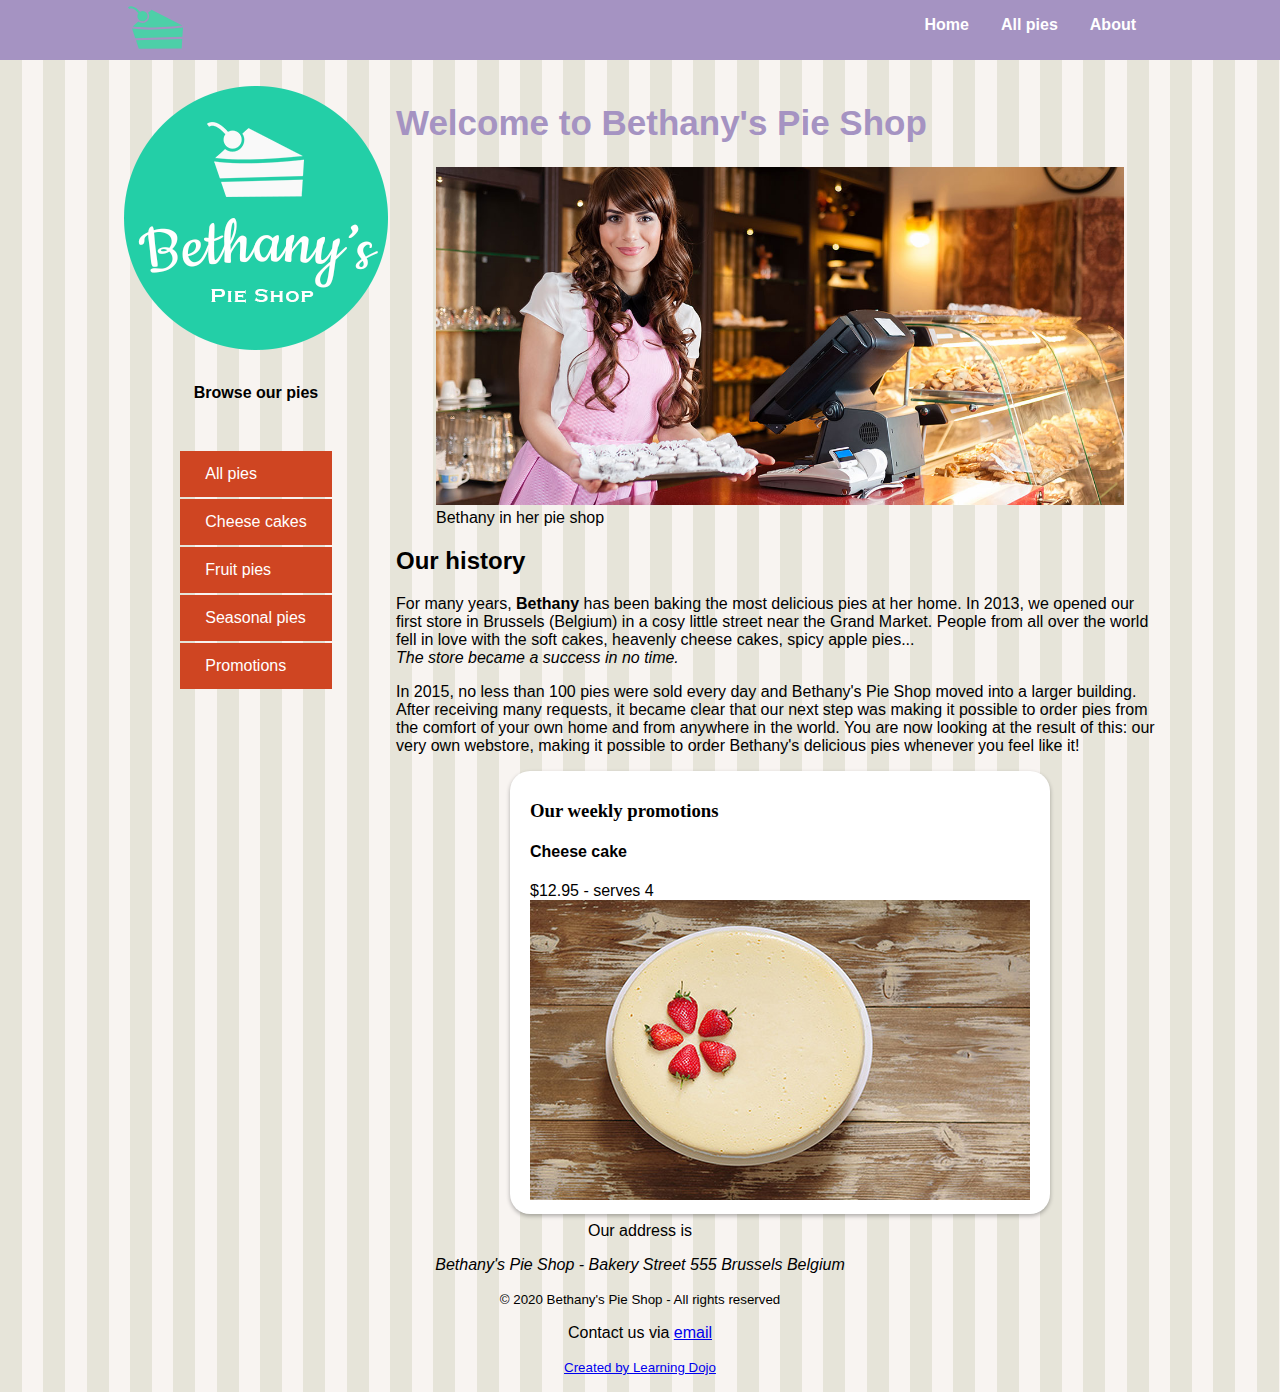
<file: index.html>
<!DOCTYPE html>
<html>

<head>
    <meta charset="utf-8">
    <title>Welcome to Bethany's Pie Shop!</title>
    <meta name="author" content="Bethany's Pie Shop">
    <meta name="description" content="Store front for Bethany's Pie Shop">
    <meta name="viewport" content="width=device-width, initial-scale=1">
    <link rel="icon" type="image/png" href="favicon.png">
    <link rel="stylesheet" type="text/css" href="css/styles.css">
</head>

<body>
    <header id="mainheader">
        <nav>
            <ul>
                <li><img src="images/cake.svg" height="55" /></li>
                    <li><a href="index.html">Home</a></li>
                    <li><a href="pages/pieoverview.html">All pies</a></li>
                    <li><a href="pages/about.html">About</a></li>
            </ul>
        </nav>
    </header>
    <div class="mainContent">
        <aside class="leftmenu">
            <a href="index.html"><img src="images/bethanylogo.png" /></a>
            <header>
                <h4 style="text-align: center;">Browse our pies</h4>
            </header>
            <ul>
                <a href="pages/pieoverview.html"><li>All pies</li></a>
                <a href="pages/cheesecakes.html"><li>Cheese cakes</li></a>
                <a href="pages/fruitpies.html"><li>Fruit pies</li></a>
                <a href="pages/seasonalpies.html"><li>Seasonal pies</li></a>
                <a href="#promos"><li>Promotions</li></a>
            </ul>
        </aside>
        <main class="main">
            <article>
                <header>
                    <h1 class="pageTitle">Welcome to Bethany's Pie Shop</h1>
                </header>
                <figure>
                    <img src="images/bethany-fullsize.jpg" width="100%" alt="Bethany in her pie shop" />
                    <figcaption>Bethany in her pie shop</figcaption>
                </figure>
                <h2>Our history</h2>
                <p>For many years, <b>Bethany</b> has been baking the most delicious pies at her home. In 2013, we opened our first store in Brussels (Belgium) in a cosy little street near the Grand Market. People from all over the world fell in love with the soft cakes, heavenly cheese cakes, spicy apple pies...<i><br>The store became a success in no time.</i></p>
                <p>In 2015, no less than 100 pies were sold every day and Bethany's Pie Shop moved into a larger building. After receiving many requests, it became clear that our next step was making it possible to order pies from the comfort of your own home and from anywhere in the world. You are now looking at the result of this: our very own webstore, making it possible to order Bethany's delicious pies whenever you feel like it!</p>
            </article>

            <section id="promos">
                <h3 style="font-family:verdana;">Our weekly promotions</h3>
                <h4>Cheese cake</h4>
                $12.95 - serves 4<br>
                <img src="images/products/cheesecakesmall.jpg" alt="Cheese cak with strawberry" />
            </section>
        </main>

    </div>
    <footer>
        <p>Our address is</p>
        <address>Bethany's Pie Shop - Bakery Street 555 Brussels Belgium</address>
        <p><small>&copy; 2020 Bethany's Pie Shop - All rights reserved</small></p>
        <p>Contact us via <a href="mailto:info@bethanyspieshop.com">email</a></p>
        <p><small><a href="https://www.learningdojo.net">Created by Learning Dojo</a></small></p>
    </footer>
</body>

</html>
</file>
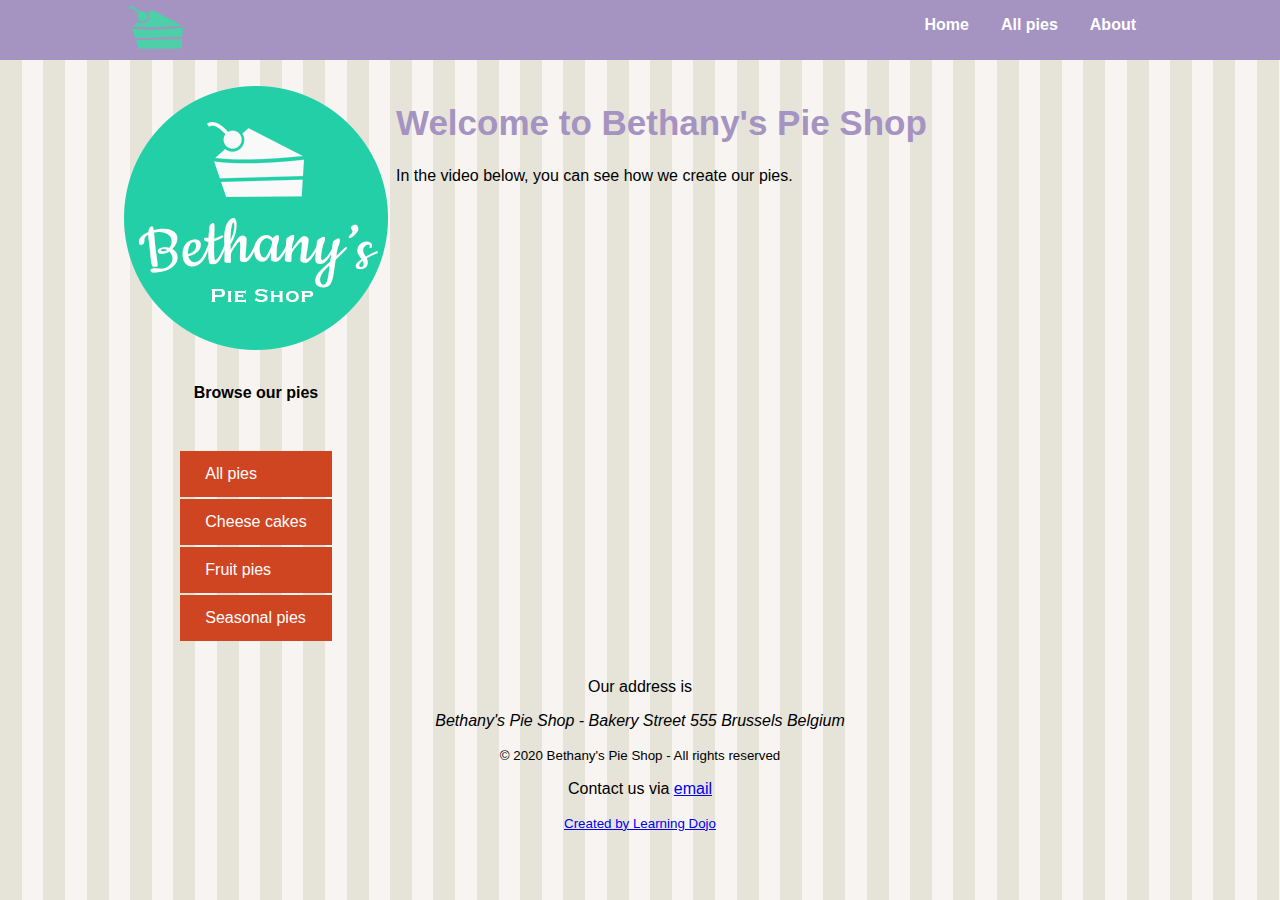
<file: pages/about.html>
<!DOCTYPE html>
<html>

<head>
    <meta charset="utf-8">
    <title>Welcome to Bethany's Pie Shop!</title>
    <meta name="author" content="Bethany's Pie Shop">
    <meta name="description" content="Store front for Bethany's Pie Shop">
    <meta name="viewport" content="width=device-width, initial-scale=1">
    <link rel="icon" type="image/png" href="favicon.png">
    <link rel="stylesheet" type="text/css" href="../css/styles.css">
</head>

<body>
    <header id="mainheader">
        <nav>
            <ul>
                <li><img src="../images/cake.svg" height="55" /></li>
                <li><a href="../index.html">Home</a></li>
                <li><a href="pieoverview.html">All pies</a></li>
                <li><a href="about.html">About</a></li>
            </ul>
        </nav>
    </header>
    <div class="mainContent">
        <aside class="leftmenu">
            <a href="index.html"><img src="../images/bethanylogo.png" /></a>

            <header>
                <h4 style="text-align: center;">Browse our pies</h4>
            </header>
            <ul>
                <a href="pieoverview.html"><li>All pies</li></a>
                <a href="cheesecakes.html"><li>Cheese cakes</li></a>
                <a href="fruitpies.html"><li>Fruit pies</li></a>
                <a href="seasonalpies.html"><li>Seasonal pies</li></a>
            </ul>
        </aside>
        <main class="main">
            <article>
                <header>
                    <h1 class="pageTitle">Welcome to Bethany's Pie Shop</h1>
                </header>
                
                <p>In the video below, you can see how we create our pies.</p>
                <div class="container">
                    <iframe class="video" src="https://www.youtube.com/embed/rmMwNp_k36I" frameborder="0" allow="accelerometer; autoplay; encrypted-media; gyroscope; picture-in-picture" allowfullscreen></iframe>
                </div>
                
            </article>
        </main>

    </div>
    <footer>
        <p>Our address is</p>
        <address>Bethany's Pie Shop - Bakery Street 555 Brussels Belgium</address>
        <p><small>&copy; 2020 Bethany's Pie Shop - All rights reserved</small></p>
        <p>Contact us via <a href="mailto:info@bethanyspieshop.com">email</a></p>
        <p><small><a href="https://www.learningdojo.net">Created by Learning Dojo</a></small></p>
    </footer>
</body>

</html>
</file>
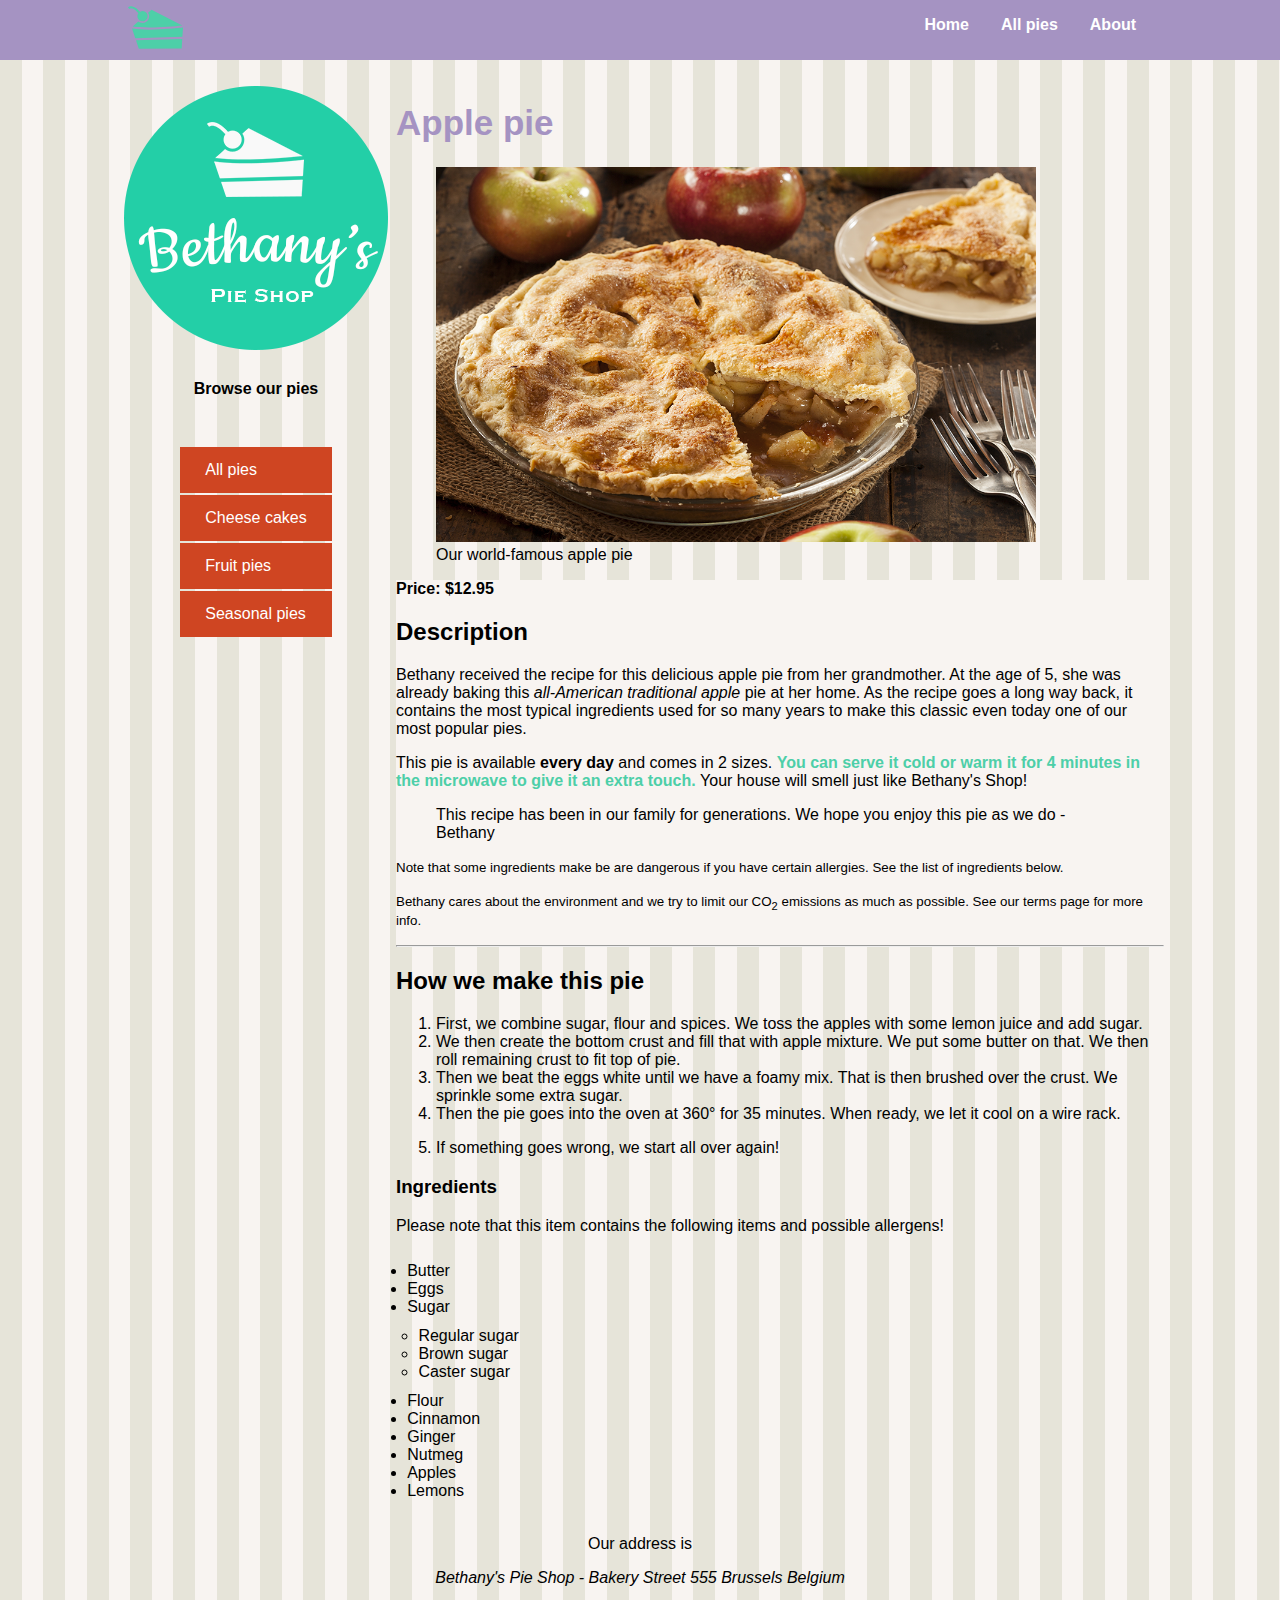
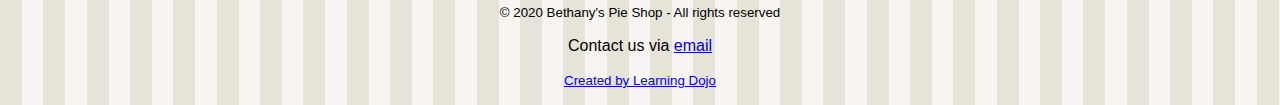
<file: pages/applepie.html>
<!DOCTYPE html>
<html>

<head>
    <meta charset="utf-8">
    <title>Welcome to Bethany's Pie Shop!</title>
    <meta name="author" content="Bethany's Pie Shop">
    <meta name="description" content="Store front for Bethany's Pie Shop">
    <meta name="viewport" content="width=device-width, initial-scale=1">
    <link rel="icon" type="image/png" href="favicon.png">
    <link rel="stylesheet" type="text/css" href="../css/styles.css">
</head>

<body>
    <header id="mainheader">
        <nav>
            <ul>
                <li><img src="../images/cake.svg" height="55" /></li>
                <li><a href="../index.html">Home</a></li>
                <li><a href="pieoverview.html">All pies</a></li>
                <li><a href="about.html">About</a></li>
            </ul>
        </nav>
    </header>
    <div class="mainContent">
        <aside class="leftmenu">
            <img src="../images/bethanylogo.png" />

            <header>
                <h4 style="text-align: center;">Browse our pies</h4>
            </header>
            <ul>
                <a href="pieoverview.html"><li>All pies</li></a>
                <a href="cheesecakes.html"><li>Cheese cakes</li></a>
                <a href="fruitpies.html"><li>Fruit pies</li></a>
                <a href="seasonalpies.html"><li>Seasonal pies</li></a>
            </ul>
        </aside>
        <main class="main">
            <article>
                <header>
                    <h1 class="pageTitle">Apple pie</h1>
                </header>
                <figure>
                    <a href="images/products/applepie.jpg"><img src="../images/products/applepie.jpg" width="600"
                            alt="Apple pie" /></a>
                    <figcaption>Our world-famous apple pie</figcaption>
                </figure>
                <div style="background-color:#f8f4f1;">
                    <strong>Price: $12.95</strong>
                    <h2>Description</h2>
                    <p>Bethany received the recipe for this delicious apple pie from her grandmother. At the age of 5, she was already baking this <em>all-American traditional apple</em> pie at her home. As the recipe goes a long way back, it contains the most typical ingredients used for so many years to make this classic even today one of our most popular pies.
                    </p>
                    <p>This pie is available <strong>every day</strong> and comes in 2 sizes. <span style="color:#4dcfa8; font-weight:bold ;">You can serve it cold or warm it for 4 minutes in the microwave to give it an extra touch. </span>Your house will smell just like Bethany's Shop!</p>
                    <p>
                        <blockquote>This recipe has been in our family for generations. We hope you enjoy this pie as we do - Bethany</blockquote>
                    </p>
                    <p><small>Note that some ingredients make be are dangerous if you have certain allergies. See the list of ingredients below.</small></p>
                    <p><small>Bethany cares about the environment and we try to limit our CO<sub>2</sub> emissions as much as possible. See our terms page for more info.</small></p>
                    <hr>
                </div>

                <h2>How we make this pie</h2>
                <!-- <ol type="a"> -->
                <ol>
                    <li>First, we combine sugar, flour and spices. We toss the apples with some lemon juice and add sugar.
                    </li>
                    <li>We then create the bottom crust and fill that with apple mixture. We put some butter on that. We then roll remaining crust to fit top of pie.
                    </li>
                    <li>Then we beat the eggs white until we have a foamy mix. That is then brushed over the crust. We sprinkle some extra sugar.
                    </li>
                    <li>Then the pie goes into the oven at 360° for 35 minutes. When ready, we let it cool on a wire rack.</li>
                </ol>
                <ol start=5>
                    <li>If something goes wrong, we start all over again!</li>
                </ol>
                <h3>Ingredients</h3>
                <p>Please note that this item contains the following items and possible allergens!</p>
                <ul>
                    <li>Butter</li>
                    <li>Eggs</li>
                    <li>Sugar</li>
                    <ul>
                        <li>Regular sugar</li>
                        <li>Brown sugar</li>
                        <li>Caster sugar</li>
                    </ul>
                    <li>Flour</li>
                    <li>Cinnamon</li>
                    <li>Ginger</li>
                    <li>Nutmeg</li>
                    <li>Apples</li>
                    <li>Lemons</li>
                </ul>

        </main>

    </div>
    <footer>
        <p>Our address is</p>
        <address>Bethany's Pie Shop - Bakery Street 555 Brussels Belgium</address>
        <p><small>&copy; 2020 Bethany's Pie Shop - All rights reserved</small></p>
        <p>Contact us via <a href="mailto:info@bethanyspieshop.com">email</a></p>
        <p><small><a href="https://www.learningdojo.net">Created by Learning Dojo</a></small></p>
    </footer>
</body>

</html>
</file>
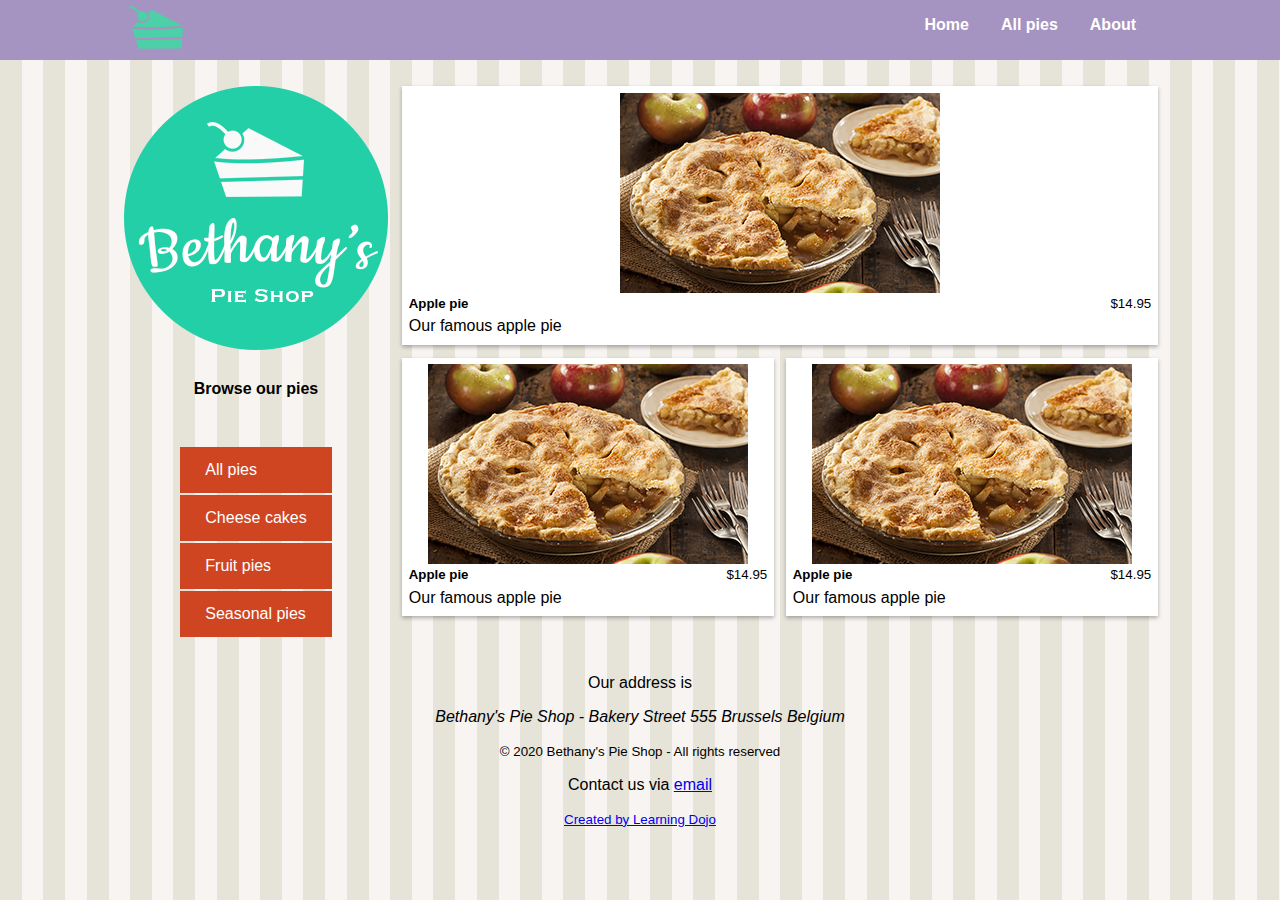
<file: pages/cheesecakes.html>
<!DOCTYPE html>
<html>

<head>
    <meta charset="utf-8">
    <title>Welcome to Bethany's Pie Shop!</title>
    <meta name="author" content="Bethany's Pie Shop">
    <meta name="description" content="Store front for Bethany's Pie Shop">
    <meta name="viewport" content="width=device-width, initial-scale=1">
    <link rel="icon" type="image/png" href="favicon.png">
    <link rel="stylesheet" type="text/css" href="../css/styles.css">
</head>

<body>
    <header id="mainheader">
        <nav>
            <ul>
                <li><img src="../images/cake.svg" height="55" /></li>
                <li><a href="../index.html">Home</a></li>
                <li><a href="pieoverview.html">All pies</a></li>
                <li><a href="about.html">About</a></li>
            </ul>
        </nav>
    </header>
    <div class="mainContent">
        <aside class="leftmenu">
            <img src="../images/bethanylogo.png" />

            <header>
                <h4 style="text-align: center;">Browse our pies</h4>
            </header>
            <ul>
                <a href="pieoverview.html"><li>All pies</li></a>
                <a href="cheesecakes.html"><li>Cheese cakes</li></a>
                <a href="fruitpies.html"><li>Fruit pies</li></a>
                <a href="seasonalpies.html"><li>Seasonal pies</li></a>
            </ul>
        </aside>
        <main class="pie-gallery">
            <div class="pie-card" style="flex-basis: 100%;">
                <img src="../images/products/applepiesmall.jpg">
                <div class="card-row">
                    <h5>Apple pie</h5>
                    <small>$14.95</small>
                </div>
                <p>Our famous apple pie</p>
            </div>
            <div class="pie-card">
                <img src="../images/products/applepiesmall.jpg">
                <div class="card-row">
                    <h5>Apple pie</h5>
                    <small>$14.95</small>
                </div>
                <p>Our famous apple pie</p>
            </div>
            <div class="pie-card">
                <img src="../images/products/applepiesmall.jpg">
                <div class="card-row">
                    <h5>Apple pie</h5>
                    <small>$14.95</small>
                </div>
                <p>Our famous apple pie</p>
            </div>
            <!-- <table border="1" style="width:100%;border: 1px solid black;border-collapse: collapse; padding: 20px;border-spacing: 5px;">
                <caption>
                    Our delicious selection of pies for you to enjoy!
                </caption>
                <thead>
                    <tr>
                        <th>Image</th>
                        <th>Pie name</th>
                        <th>Description</th>
                        <th>Price</th>
                    </tr>
                </thead>
                <tbody>
                    <tr>
                        <td><img src="../images/products/cheesecakesmall.jpg" width="100"></td>
                        <td>Cheese cake</td>
                        <td>Plain cheese cake. Plain pleasure.</td>
                        <td>$12.95</td>
                    </tr>
                    <tr>
                        <td><img src="../images/products/blueberrycheesecakesmall.jpg" width="100"></td>
                        <td>Blueberry cheese cake</td>
                        <td>You'll love it!</td>
                        <td>$17.95</td>
                    </tr>
                    <tr>
                        <td><img src="../images/products/strawberrycheesecakesmall.jpg" width="100"></td>
                        <td>Strawberry Cheese Cake</td>
                        <td>One of the best cheese cakes you'll ever find!</td>
                        <td>$18.95</td>
                    </tr>
                </tbody>
            </table> -->
        </main>

    </div>
    <footer>
        <p>Our address is</p>
        <address>Bethany's Pie Shop - Bakery Street 555 Brussels Belgium</address>
        <p><small>&copy; 2020 Bethany's Pie Shop - All rights reserved</small></p>
        <p>Contact us via <a href="mailto:info@bethanyspieshop.com">email</a></p>
        <p><small><a href="https://www.learningdojo.net">Created by Learning Dojo</a></small></p>
    </footer>
</body>

</html>
</file>
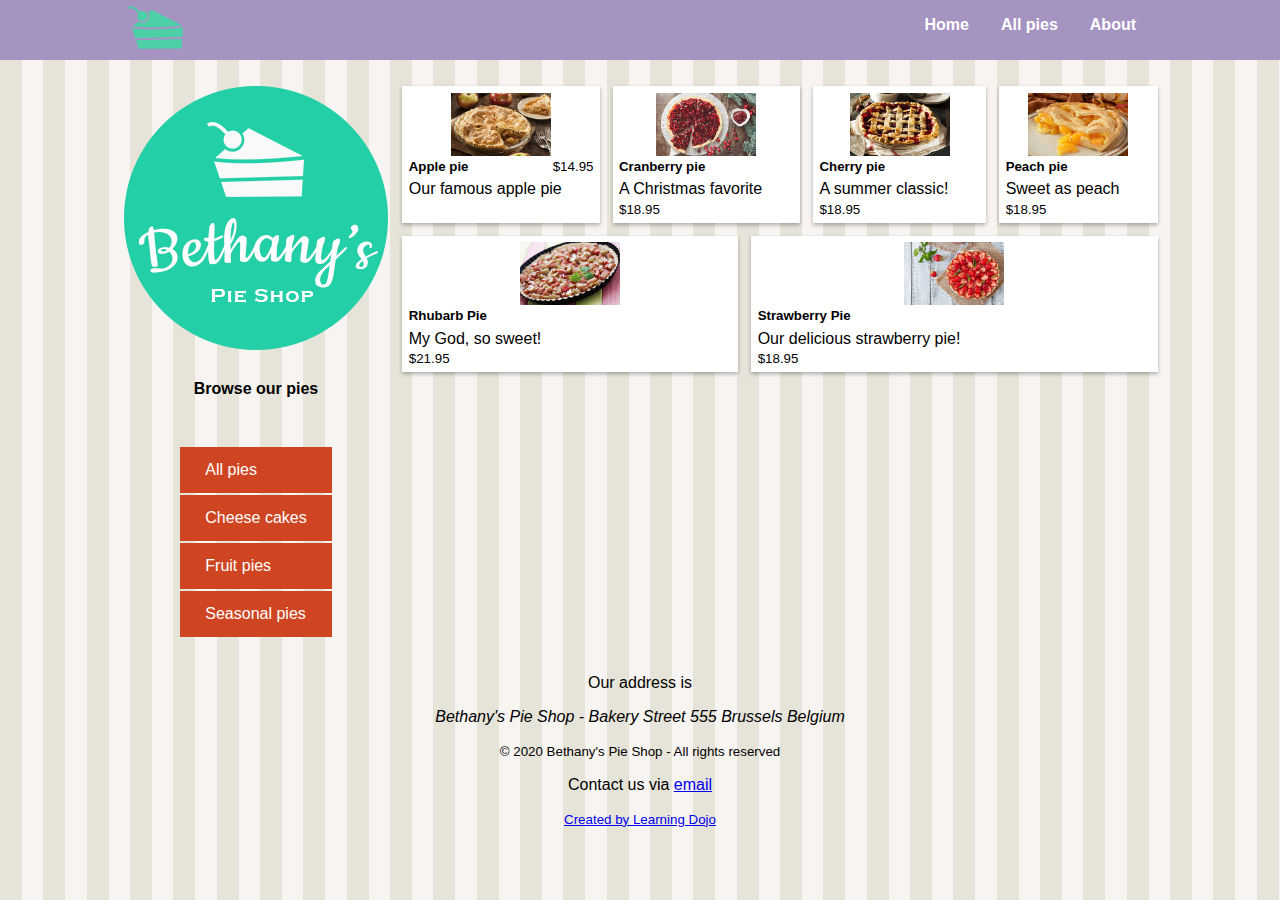
<file: pages/fruitpies.html>
<!DOCTYPE html>
<html>

<head>
    <meta charset="utf-8">
    <title>Welcome to Bethany's Pie Shop!</title>
    <meta name="author" content="Bethany's Pie Shop">
    <meta name="description" content="Store front for Bethany's Pie Shop">
    <meta name="viewport" content="width=device-width, initial-scale=1">
    <link rel="icon" type="image/png" href="favicon.png">
    <link rel="stylesheet" type="text/css" href="../css/styles.css">
</head>

<body>
    <header id="mainheader">
        <nav>
            <ul>
                <li><img src="../images/cake.svg" height="55" /></li>
                <li><a href="../index.html">Home</a></li>
                <li><a href="pieoverview.html">All pies</a></li>
                <li><a href="about.html">About</a></li>
            </ul>
        </nav>
    </header>
    <div class="mainContent">
        <aside class="leftmenu">
            <img src="../images/bethanylogo.png" />

            <header>
                <h4 style="text-align: center;">Browse our pies</h4>
            </header>
            <ul>
                <a href="pieoverview.html"><li>All pies</li></a>
                <a href="cheesecakes.html"><li>Cheese cakes</li></a>
                <a href="fruitpies.html"><li>Fruit pies</li></a>
                <a href="seasonalpies.html"><li>Seasonal pies</li></a>
            </ul>
        </aside>
        <main class="pie-gallery">
            <div class="pie-card">
                <img src="../images/products/applepiesmall.jpg" width="100" height="63">
                <div class="card-row">
                    <h5>Apple pie</h5>
                    <small>$14.95</small>
                </div>
                <p>Our famous apple pie</p>
            </div>
            <div class="pie-card">
                <img src="../images/products/cranberrypiesmall.jpg" width="100" height="63">
                <h5>Cranberry pie</h5>
                <p>A Christmas favorite</p>
                <small>$18.95</small>
            </div>
            <div class="pie-card">
                <img src="../images/products/cherrypiesmall.jpg" width="100" height="63">
                <h5>Cherry pie</h5>
                <p>A summer classic!</p>
                <small>$18.95</small>
            </div>
            <div class="pie-card">
                <img src="../images/products/peachpiesmall.jpg" width="100" height="63">
                <h5>Peach pie</h5>
                <p>Sweet as peach</p>
                <small>$18.95</small>
            </div>
            <div class="pie-card">
                <img src="../images/products/rhubarbpiesmall.jpg" width="100" height="63">
                <h5>Rhubarb Pie</h5>
                <p>My God, so sweet!</p>
                <small>$21.95</small>
            </div>
            <div class="pie-card">
                <img src="../images/products/strawberrypiesmall.jpg" width="100" height="63">
                <h5>Strawberry Pie</h5>
                <p>Our delicious strawberry pie!</p>
                <small>$18.95</small>
            </div>
        </main>

    </div>
    <footer>
        <p>Our address is</p>
        <address>Bethany's Pie Shop - Bakery Street 555 Brussels Belgium</address>
        <p><small>&copy; 2020 Bethany's Pie Shop - All rights reserved</small></p>
        <p>Contact us via <a href="mailto:info@bethanyspieshop.com">email</a></p>
        <p><small><a href="https://www.learningdojo.net">Created by Learning Dojo</a></small></p>
    </footer>
</body>

</html>
</file>
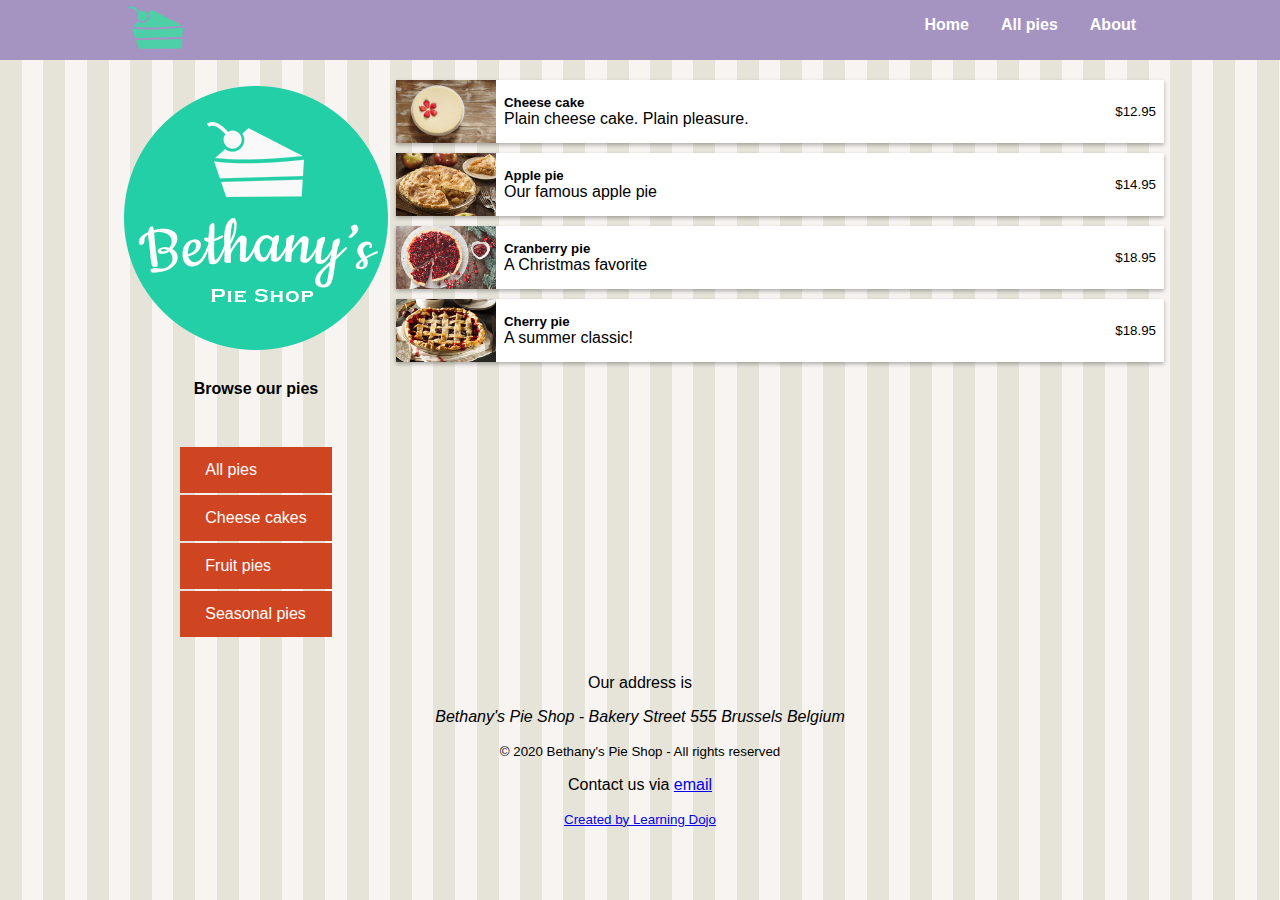
<file: pages/pieoverview.html>
<!DOCTYPE html>
<html>

<head>
    <meta charset="utf-8">
    <title>Welcome to Bethany's Pie Shop!</title>
    <meta name="author" content="Bethany's Pie Shop">
    <meta name="description" content="Store front for Bethany's Pie Shop">
    <meta name="viewport" content="width=device-width, initial-scale=1">
    <link rel="icon" type="image/png" href="favicon.png">
    <link rel="stylesheet" type="text/css" href="../css/styles.css">
</head>

<body>
    <header id="mainheader">
        <nav>
            <ul>
                <li><img src="../images/cake.svg" height="55" /></li>
                <li><a href="../index.html">Home</a></li>
                <li><a href="pieoverview.html">All pies</a></li>
                <li><a href="about.html">About</a></li>
            </ul>
        </nav>
    </header>
    <div class="mainContent">
        <aside class="leftmenu">
            <img src="../images/bethanylogo.png" />

            <header>
                <h4 style="text-align: center;">Browse our pies</h4>
            </header>
            <ul>
                <a href="pieoverview.html"><li>All pies</li></a>
                <a href="cheesecakes.html"><li>Cheese cakes</li></a>
                <a href="fruitpies.html"><li>Fruit pies</li></a>
                <a href="seasonalpies.html"><li>Seasonal pies</li></a>
            </ul>
        </aside>
        <main class="main">

            <div class="pie-row">
                <img src="../images/products/cheesecakesmall.jpg" width="100" height="63">
                <div>
                    <h5>Cheese cake</h5>
                    <p>Plain cheese cake. Plain pleasure.</p>
                </div>
                <small>$12.95</small>
            </div>
            <div class="pie-row">
                <img src="../images/products/applepiesmall.jpg" width="100" height="63">
                <div>
                    <h5>Apple pie</h5>
                    <p>Our famous apple pie</p>
                </div>
                <small>$14.95</small>
            </div>
            <div class="pie-row">
                <img src="../images/products/cranberrypiesmall.jpg" width="100" height="63">
                <div>
                    <h5>Cranberry pie</h5>
                    <p>A Christmas favorite</p>
                </div>
                <small>$18.95</small>
            </div>
            <div class="pie-row">
                <img src="../images/products/cherrypiesmall.jpg" width="100" height="63">
                <div>
                    <h5>Cherry pie</h5>
                    <p>A summer classic!</p>
                </div>
                <small>$18.95</small>
            </div>
        </main>

    </div>
    <footer>
        <p>Our address is</p>
        <address>Bethany's Pie Shop - Bakery Street 555 Brussels Belgium</address>
        <p><small>&copy; 2020 Bethany's Pie Shop - All rights reserved</small></p>
        <p>Contact us via <a href="mailto:info@bethanyspieshop.com">email</a></p>
        <p><small><a href="https://www.learningdojo.net">Created by Learning Dojo</a></small></p>
    </footer>
</body>

</html>
</file>
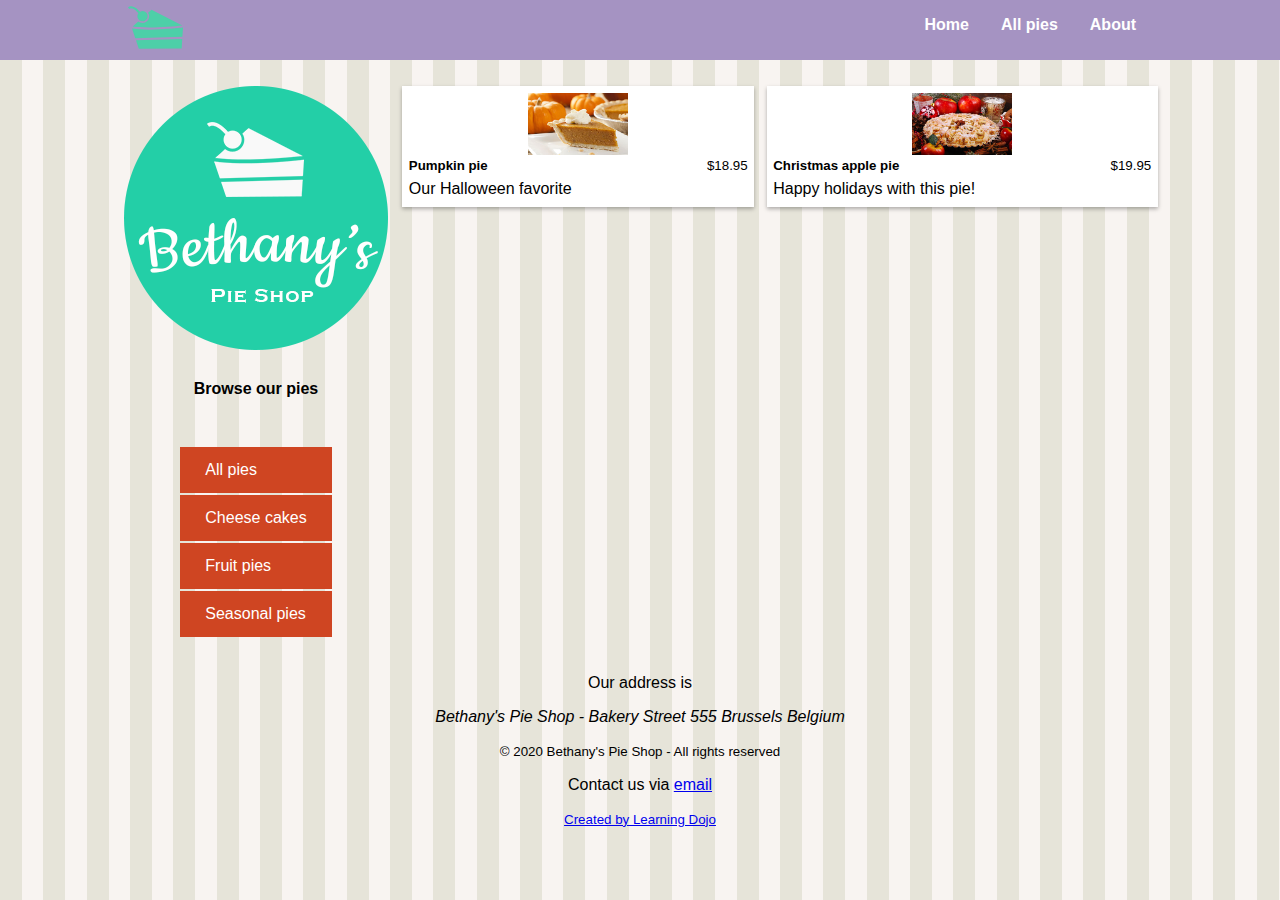
<file: pages/seasonalpies.html>
<!DOCTYPE html>
<html>

<head>
    <meta charset="utf-8">
    <title>Welcome to Bethany's Pie Shop!</title>
    <meta name="author" content="Bethany's Pie Shop">
    <meta name="description" content="Store front for Bethany's Pie Shop">
    <meta name="viewport" content="width=device-width, initial-scale=1">
    <link rel="icon" type="image/png" href="favicon.png">
    <link rel="stylesheet" type="text/css" href="../css/styles.css">
</head>

<body>
    <header id="mainheader">
        <nav>
            <ul>
                <li><img src="../images/cake.svg" height="55" /></li>
                <li><a href="../index.html">Home</a></li>
                <li><a href="pieoverview.html">All pies</a></li>
                <li><a href="about.html">About</a></li>
            </ul>
        </nav>
    </header>
    <div class="mainContent">
        <aside class="leftmenu">
            <img src="../images/bethanylogo.png" />

            <header>
                <h4 style="text-align: center;">Browse our pies</h4>
            </header>
            <ul>
                <a href="pieoverview.html"><li>All pies</li></a>
                <a href="cheesecakes.html"><li>Cheese cakes</li></a>
                <a href="fruitpies.html"><li>Fruit pies</li></a>
                <a href="seasonalpies.html"><li>Seasonal pies</li></a>
            </ul>
        </aside>
        <main class="main">
            <div class="pie-gallery">
                <div class="pie-card">
                    <td><img src="../images/products/pumpkinpiesmall.jpg" width="100"></td>
                    <div class="card-row">
                        <h5>Pumpkin pie</h5>
                        <small>$18.95</small>
                    </div>
                    <p>Our Halloween favorite</p>
                </div>
                <div class="pie-card">
                    <td><img src="../images/products/christmasapplepiesmall.jpg" width="100"></td>
                    <div class="card-row">
                        <h5>Christmas apple pie</h5>
                        <small>$19.95</small>
                    </div>
                    <p>Happy holidays with this pie!</p>
                </div>
            </div>
        </main>

    </div>
    <footer>
        <p>Our address is</p>
        <address>Bethany's Pie Shop - Bakery Street 555 Brussels Belgium</address>
        <p><small>&copy; 2020 Bethany's Pie Shop - All rights reserved</small></p>
        <p>Contact us via <a href="mailto:info@bethanyspieshop.com">email</a></p>
        <p><small><a href="https://www.learningdojo.net">Created by Learning Dojo</a></small></p>
    </footer>
</body>

</html>
</file>
<file: css/styles.css>
/*Main Area*/
body {
    margin-top: 0px;
    font-family: 'Segoe UI', Tahoma, Geneva, Verdana, sans-serif;
    margin-left: auto;
    margin-right: auto;
    background-color: #e6e4d9;
    background-image: url('../images/pattern.png');
}

#mainheader {
    background-color: #a593c2;
}

/*Top Menu*/
/*My approach start*/
/* .ul-flex-container {
     display: flex;
     flex-direction: row;
     list-style-type: none;
     justify-content: space-between;
     align-items: center;
 }

 .ul-flex-container li {
    color: white;
    padding: 16px;
    text-decoration: none;
    font-weight: bold;
    background-color: #fff;
    box-shadow: 0 2px 4px rgba(0, 0, 0, .3);
    border-radius: 40px;
 }

 .li-flex-row {
     display: flex;
 } */
/*My approach end*/




nav {
    height: 60px;
    width: 80%;
    margin: 0 auto 20px;
}

nav>ul {
    list-style-type: none;
    margin: 0;
    padding: 0;
    overflow: hidden;
    display: flex;
    justify-content: flex-end;
}

nav li:nth-child(1) {
    flex-grow: 2;
}

nav>ul>li {
    /* float: left; */
}

nav>ul>li a {
    display: block;
    color: white;
    text-align: center;
    padding: 16px;
    text-decoration: none;
    font-weight: bold;
}

/*Side Menu*/

.mainContent ul{
    padding-inline-start: 0;
    margin-right: 0;
    padding: .7rem;
}

.mainContent ul>a>li{
    background-color: #cf4522;
    color: #fff;
    list-style: none;
    padding: 14px 25px;
    display: block;
    cursor: pointer;
    margin-bottom: 2px;
}

.mainContent ul>a>li:hover{
    background-color: #B43110;
}

.mainContent ul>a{
    text-decoration: none;
    color: #fff;
}

.mainContent{
    margin-left: auto;
    margin-right: auto;
    display: flex;
    flex-wrap: wrap;
    /* background-color: blue;
    height: 600px;
    width: 1500px;
    align-content: space-between; */
    justify-content: center;
}

.box {
    background-color: red;
    width: 200px;
    height: 100px;
    margin: 5px 10px;
}

.box:nth-child(19) {
     order: 1;
}

.pageTitle{
    font-size:35px;
    color:#a593c2;
}

/*Footer*/
footer {
    display: flex;
    flex-direction: column;
    align-items: center;
}

footer > p, footer > address {
    margin: .5rem 0;
}

.main {
    display: flex;
    flex-direction: column;
    flex-basis: 60%;
}

.pie-row {
    display: flex;
    flex-direction: row;
    margin-bottom: 10px;
    /* justify-content: space-between; */
    flex-wrap: wrap;
    align-items: center;
    background-color: #fff;
    box-shadow: 0 2px 4px rgba(0, 0, 0, .3);
    padding-right: .5rem;
}
.pie-row > small {
    flex-shrink: 3;
}

.pie-row > div {
    flex-grow: 2;
    padding-left: .5rem;
}

.pie-row h5, .pie-row p {
    margin: 0;
}

.leftmenu {
    display: flex;
    flex-direction: column;
    align-items: center;

}

.pie-gallery {
    display: flex;
    flex-basis: 60%;
    flex-wrap: wrap;
    align-content: flex-start;
}

.pie-gallery > img{
    width: 40%;
    height: auto;
}

.pie-card {
    display: flex;
    flex-direction: column;
    margin: .4rem;
    /* align-items: center; */
    background-color: #fff;
    box-shadow: 0 2px 4px rgba(0, 0, 0, .3);
    padding: .4rem;
    flex-grow: 2;
}

.pie-card h5, .pie-card p {
    margin: .2rem 0;
}

.pie-card > img {
    align-self: center;
}
.card-row {
    display: flex;
    justify-content: space-between;
    align-items: center;
    flex-direction: row;
}

.card-row h5, .card-row p {
    margin: .2rem 0;
}

#promos {
    align-self: center;
    background-color: #fff;
    box-shadow: 0 2px 4px rgba(0, 0, 0, .3);
    padding: 10px 20px;
    border-radius: 20px;
}

.container {
    position: relative;
    width: 100%;
    height: 0;
    padding-bottom: 56.25%;
}

.video {
    position: absolute;
    top: 0;
    left: 0;
    width: 100%;
    height: 100%;
}


@media screen and (max-width: 600px) {
    .leftmenu{
        order: 1;
    }
    .main, .pie-gallery{
        flex-basis: 90%;
    }
}
</file>
